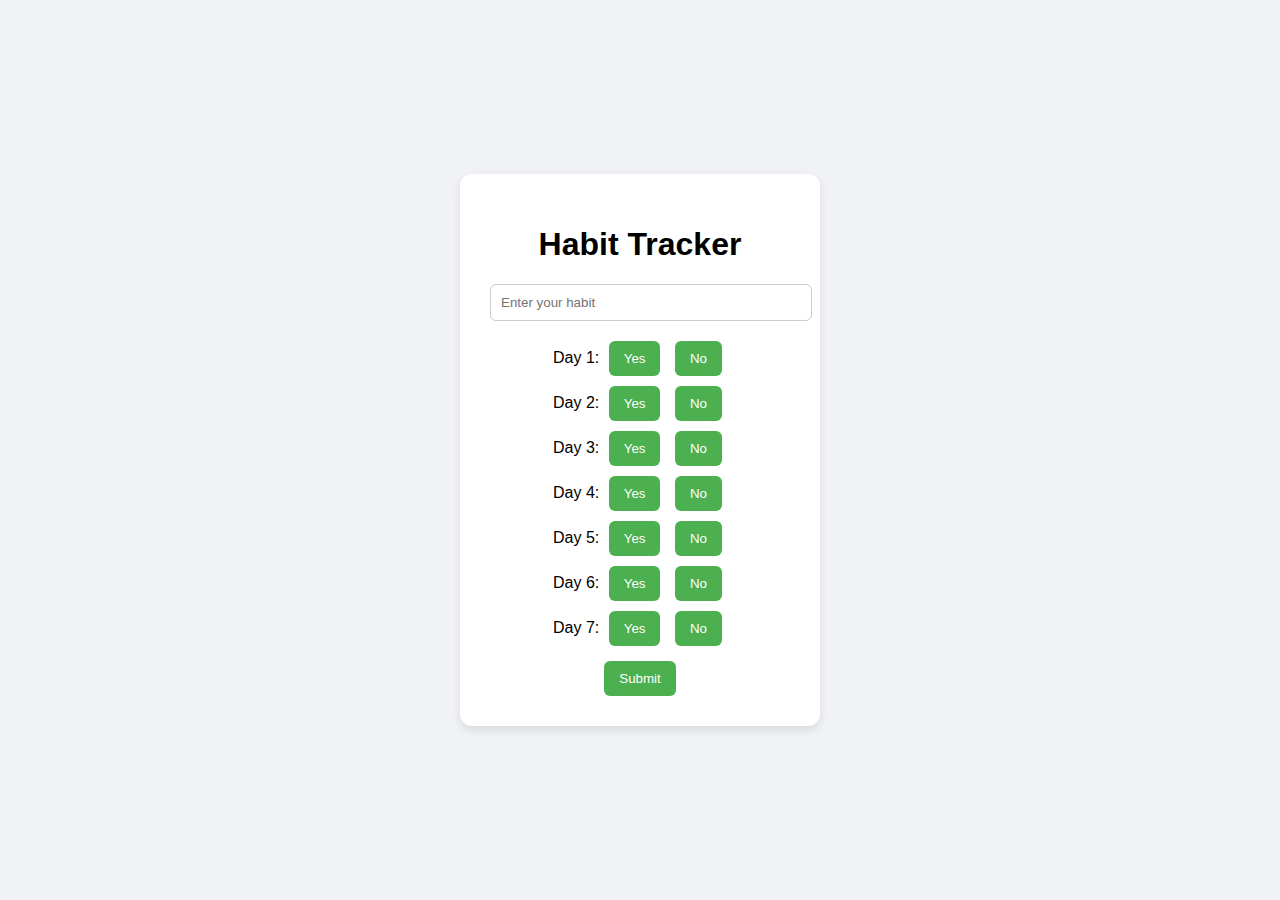
<file: index.html>
<!DOCTYPE html>
<html lang="en">
<head>
    <meta charset="UTF-8">
    <title>Habit Tracker</title>
    <link rel="stylesheet" href="style.css">
    <link href="https://fonts.googleapis.com/css2?family=Poppins&display=swap" rel="stylesheet">
    <link href="https://fonts.googleapis.com/css2?family=Dancing+Script&display=swap" rel="stylesheet">


</head>
<body>
<div class="container">
    <h1>Habit Tracker</h1>
    <input type="text" id="habitName" placeholder="Enter your habit" />
    <div id="dayInputs"></div>
    <button onclick="calculateResults()">Submit</button>
    <div id="result"></div>
</div>
<script src="script.js"></script>
</body>
</html>
</file>
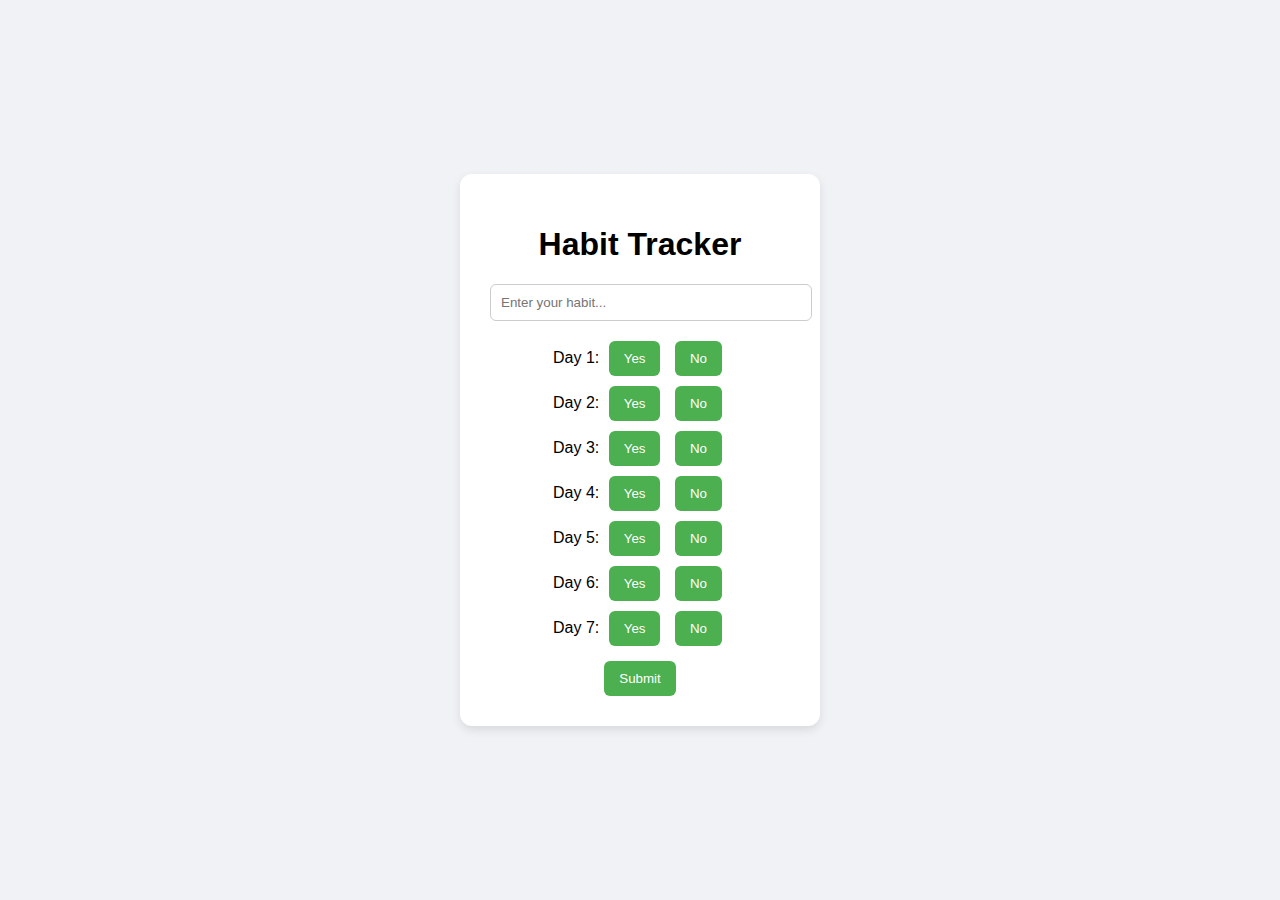
<file: HabitTrackerWebsite.html>
<!DOCTYPE html>
<html lang="en">
<head>
    <meta charset="UTF-8">
    <title>Habit Tracker</title>
    <link rel="stylesheet" href="style.css">
</head>
<body>
<div class="container">
    <h1>Habit Tracker</h1>
    <input type="text" id="habitName" placeholder="Enter your habit..." />
    <div id="dayInputs"></div>
    <button onclick="calculateResults()">Submit</button>
    <div id="result"></div>
</div>
<script src="script.js"></script>
</body>
</html>
</file>
<file: style.css>
body {
    font-family: 'Segoe UI', sans-serif;
    background: #f0f2f5;
    display: flex;
    justify-content: center;
    align-items: center;
    height: 100vh;
    margin: 0;
}

.container {
    background: white;
    padding: 30px;
    border-radius: 12px;
    box-shadow: 0 4px 10px rgba(0,0,0,0.1);
    width: 300px;
    text-align: center;
}

input[type="text"] {
    width: 100%;
    padding: 10px;
    margin-bottom: 15px;
    border: 1px solid #ccc;
    border-radius: 6px;
}

.day-button {
    margin: 5px;
}

button {
    padding: 10px 15px;
    border: none;
    background-color: #4caf50;
    color: white;
    border-radius: 6px;
    cursor: pointer;
    margin-top: 10px;
}
</file>
